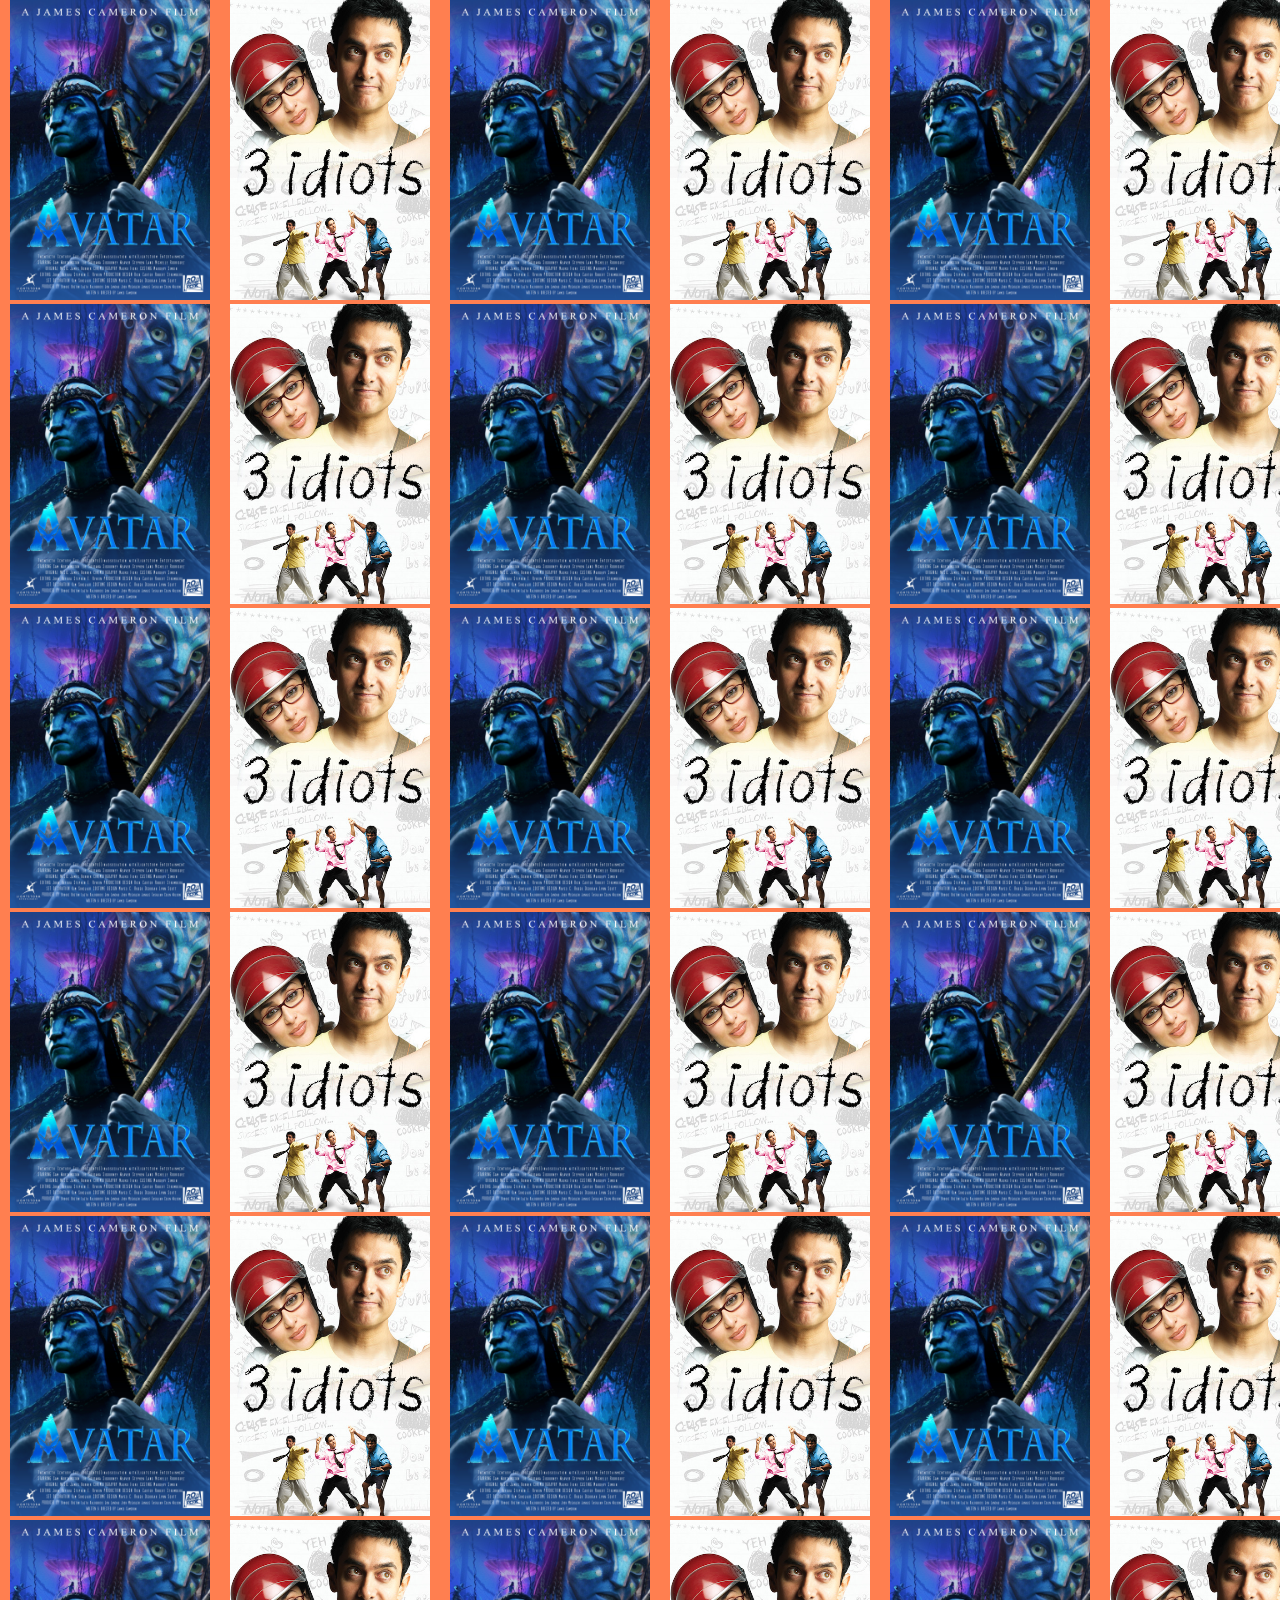
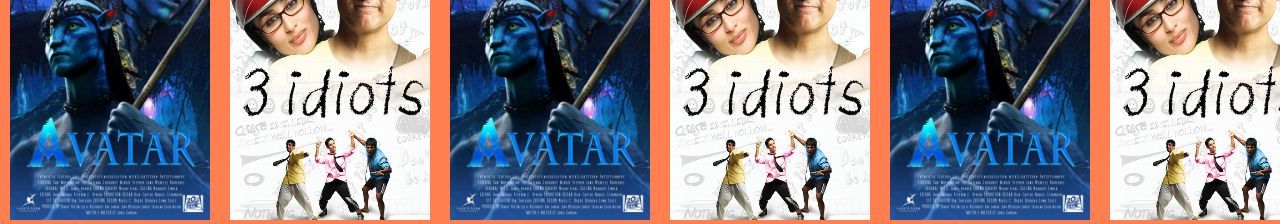
<file: index.html>
<!DOCTYPE html>
<html lang="en">
<head>
    <meta charset="UTF-8">
    <meta http-equiv="X-UA-Compatible" content="IE=edge">
    <meta name="viewport" content="width=device-width, initial-scale=1.0">
    <title>Moive Project</title>
    <link rel="stylesheet" href="style.css">
</head>
<body>
    <!-- Using Firame Only-->
 <div class="img"> 
  <div class="img-container">
    <a href="avatar.html">
        <img src="image/avatar.jpg" alt="avatar">
    </a>
    <a href="idios.html">
        <img src="image/idiots.jpg" alt="idiots">
    </a>
    <a href="avatar.html">
        <img src="image/avatar.jpg" alt="avatar">
    </a>
    <a href="idios.html">
        <img src="image/idiots.jpg" alt="idiots">
    </a>
    <a href="avatar.html">
        <img src="image/avatar.jpg" alt="avatar">
    </a>
    <a href="idios.html">
        <img src="image/idiots.jpg" alt="idiots">
    </a>
 </div>
 <div class="img-container">
    <a href="avatar.html">
        <img src="image/avatar.jpg" alt="avatar">
    </a>
    <a href="idios.html">
        <img src="image/idiots.jpg" alt="idiots">
    </a>
    <a href="avatar.html">
        <img src="image/avatar.jpg" alt="avatar">
    </a>
    <a href="idios.html">
        <img src="image/idiots.jpg" alt="idiots">
    </a>
    <a href="avatar.html">
        <img src="image/avatar.jpg" alt="avatar">
    </a>
    <a href="idios.html">
        <img src="image/idiots.jpg" alt="idiots">
    </a>

 </div>
</div> 
<div class="img"> 
    <div class="img-container">
      <a href="avatar.html">
          <img src="image/avatar.jpg" alt="avatar">
      </a>
      <a href="idios.html">
          <img src="image/idiots.jpg" alt="idiots">
      </a>
      <a href="avatar.html">
          <img src="image/avatar.jpg" alt="avatar">
      </a>
      <a href="idios.html">
          <img src="image/idiots.jpg" alt="idiots">
      </a>
      <a href="avatar.html">
        <img src="image/avatar.jpg" alt="avatar">
    </a>
    <a href="idios.html">
        <img src="image/idiots.jpg" alt="idiots">
    </a>
   </div>
   <div class="img-container">
      <a href="avatar.html">
          <img src="image/avatar.jpg" alt="avatar">
      </a>
      <a href="idios.html">
          <img src="image/idiots.jpg" alt="idiots">
      </a>
      <a href="avatar.html">
          <img src="image/avatar.jpg" alt="avatar">
      </a>
      <a href="idios.html">
          <img src="image/idiots.jpg" alt="idiots">
      </a>
      <a href="avatar.html">
        <img src="image/avatar.jpg" alt="avatar">
    </a>
    <a href="idios.html">
        <img src="image/idiots.jpg" alt="idiots">
    </a>
   </div>
  </div> 
  <div class="img"> 
    <div class="img-container">
      <a href="avatar.html">
          <img src="image/avatar.jpg" alt="avatar">
      </a>
      <a href="idios.html">
          <img src="image/idiots.jpg" alt="idiots">
      </a>
      <a href="avatar.html">
          <img src="image/avatar.jpg" alt="avatar">
      </a>
      <a href="idios.html">
          <img src="image/idiots.jpg" alt="idiots">
      </a>
      <a href="avatar.html">
        <img src="image/avatar.jpg" alt="avatar">
    </a>
    <a href="idios.html">
        <img src="image/idiots.jpg" alt="idiots">
    </a>
   </div>
   <div class="img-container">
      <a href="avatar.html">
          <img src="image/avatar.jpg" alt="avatar">
      </a>
      <a href="idios.html">
          <img src="image/idiots.jpg" alt="idiots">
      </a>
      <a href="avatar.html">
          <img src="image/avatar.jpg" alt="avatar">
      </a>
      <a href="idios.html">
          <img src="image/idiots.jpg" alt="idiots">
      </a>
      <a href="avatar.html">
        <img src="image/avatar.jpg" alt="avatar">
    </a>
    <a href="idios.html">
        <img src="image/idiots.jpg" alt="idiots">
    </a>
   </div>
  </div> 
</body>
</html>
</file>
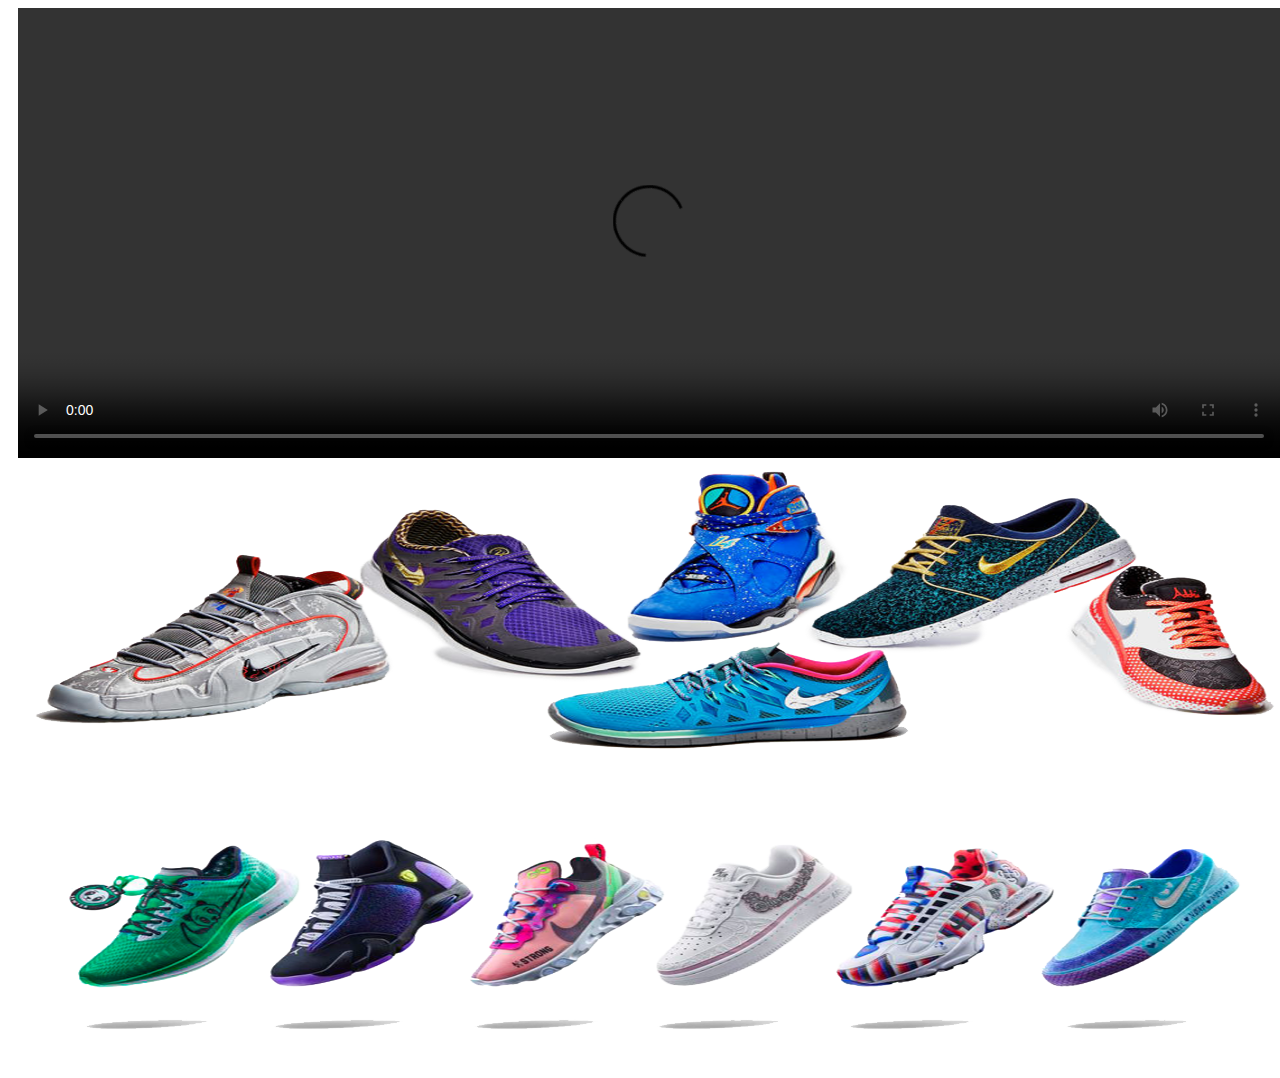
<file: avatar.html>
<!DOCTYPE html>
<html lang="en">
<head>
    <meta charset="UTF-8">
    <meta http-equiv="X-UA-Compatible" content="IE=edge">
    <meta name="viewport" content="width=device-width, initial-scale=1.0">
    <title>For You Seng</title>
    <link rel="stylesheet" href="movie.css">
</head>
<body>
   <!--https://drive.google.com/file/d/16QHU2WMR0-tZFesN9g5DR-Lqf7vJiZsu/view?usp=sharing-->
   <video controls width="100%" height="480">
    <source 
    src="https://drive.google.com/uc?id=1PD2N7GMWFYxRigieHGbgKjQBFmftmJS1&export=download"
    type="video/mp4">
</video>

   <a href="#">
       <img src="image/banner.png" alt="banner">
   </a>
   <br>
   <a href="#">
       <img src="image/banner-1.png" alt="banner1">
   </a>
  
</body>
</html>
</file>
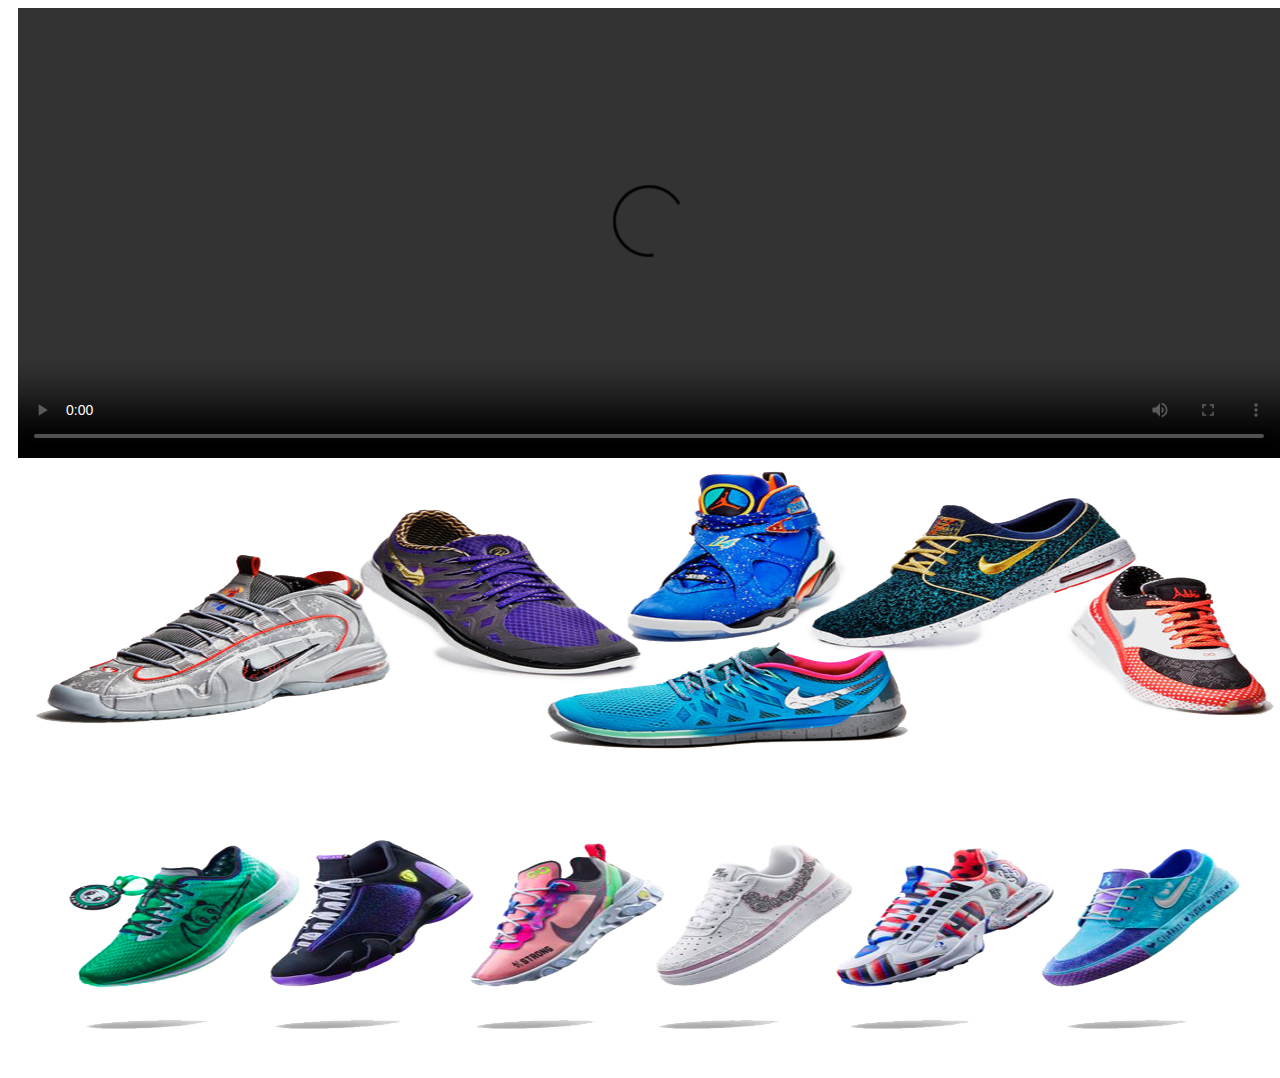
<file: idios.html>
<!DOCTYPE html>
<html lang="en">
<head>
    <meta charset="UTF-8">
    <meta http-equiv="X-UA-Compatible" content="IE=edge">
    <meta name="viewport" content="width=device-width, initial-scale=1.0">
    <title>moungatet</title>
    <link rel="stylesheet" href="movie.css">
</head>
<body>
    <video controls width="100%" height="480">
        <source 
        src="https://drive.google.com/uc?id=1M01A56YoiY7C6K2IR7bhrxP_ewwafMHB&export=download"
        type="video/mp4">
    </video>
    <a href="#">
        <img src="image/banner.png" alt="banner">
    </a>
    <br>
    <a href="#">
        <img src="image/banner-1.png" alt="banner1">
    </a>
</body>
</html>
</file>
<file: style.css>
* {
    margin:0;
    padding:0;
    background-color: coral;
}
.img-container {
    display:grid;
    grid-template-columns:1fr 1fr 1fr  1fr 1fr 1fr;
    grid-template-rows:1fr;
}
a img {
    width: 200px;
    height:300px;
}
a {
    padding:0 10px;
}
@media(max-width:400px) {
    a img {
        width:80px;
        height:120px;
    }
    a {
        padding:10px;
        padding-left:20px;
    }
    .img-container {
      padding-top:15px; 
      grid-template-columns: 1fr 1fr 1fr ;
      grid-template-rows:1fr;
    }
    iframe {
        margin-top:200px;
        width:100%;
        height: 230px;
    }
}
</file>
<file: movie.css>
a img {
    padding-left:250px;
    width:800px;
    height:150px;
}
@media(max-width:500px) {
    video {
        /* margin-top:200px; */
        width:100%;
        height: 230px;
    }
    a img {
        padding-left:0;
        width:400px;
        height: 90px;
    }
}
@media(max-width:400px) {
    video{
        /* margin-top:200px; */
        width:100%;
        height:230px;
        margin-left:10px;
    }
}
@media (max-width:9200px) {
    video {
        /* margin-top:200px; */
        margin-left:10px;
        width:100%;
        height:450px;
    }
    a img {
        padding-left:15px;
        width:100%;
        height: 300px;
    }
}
</file>
